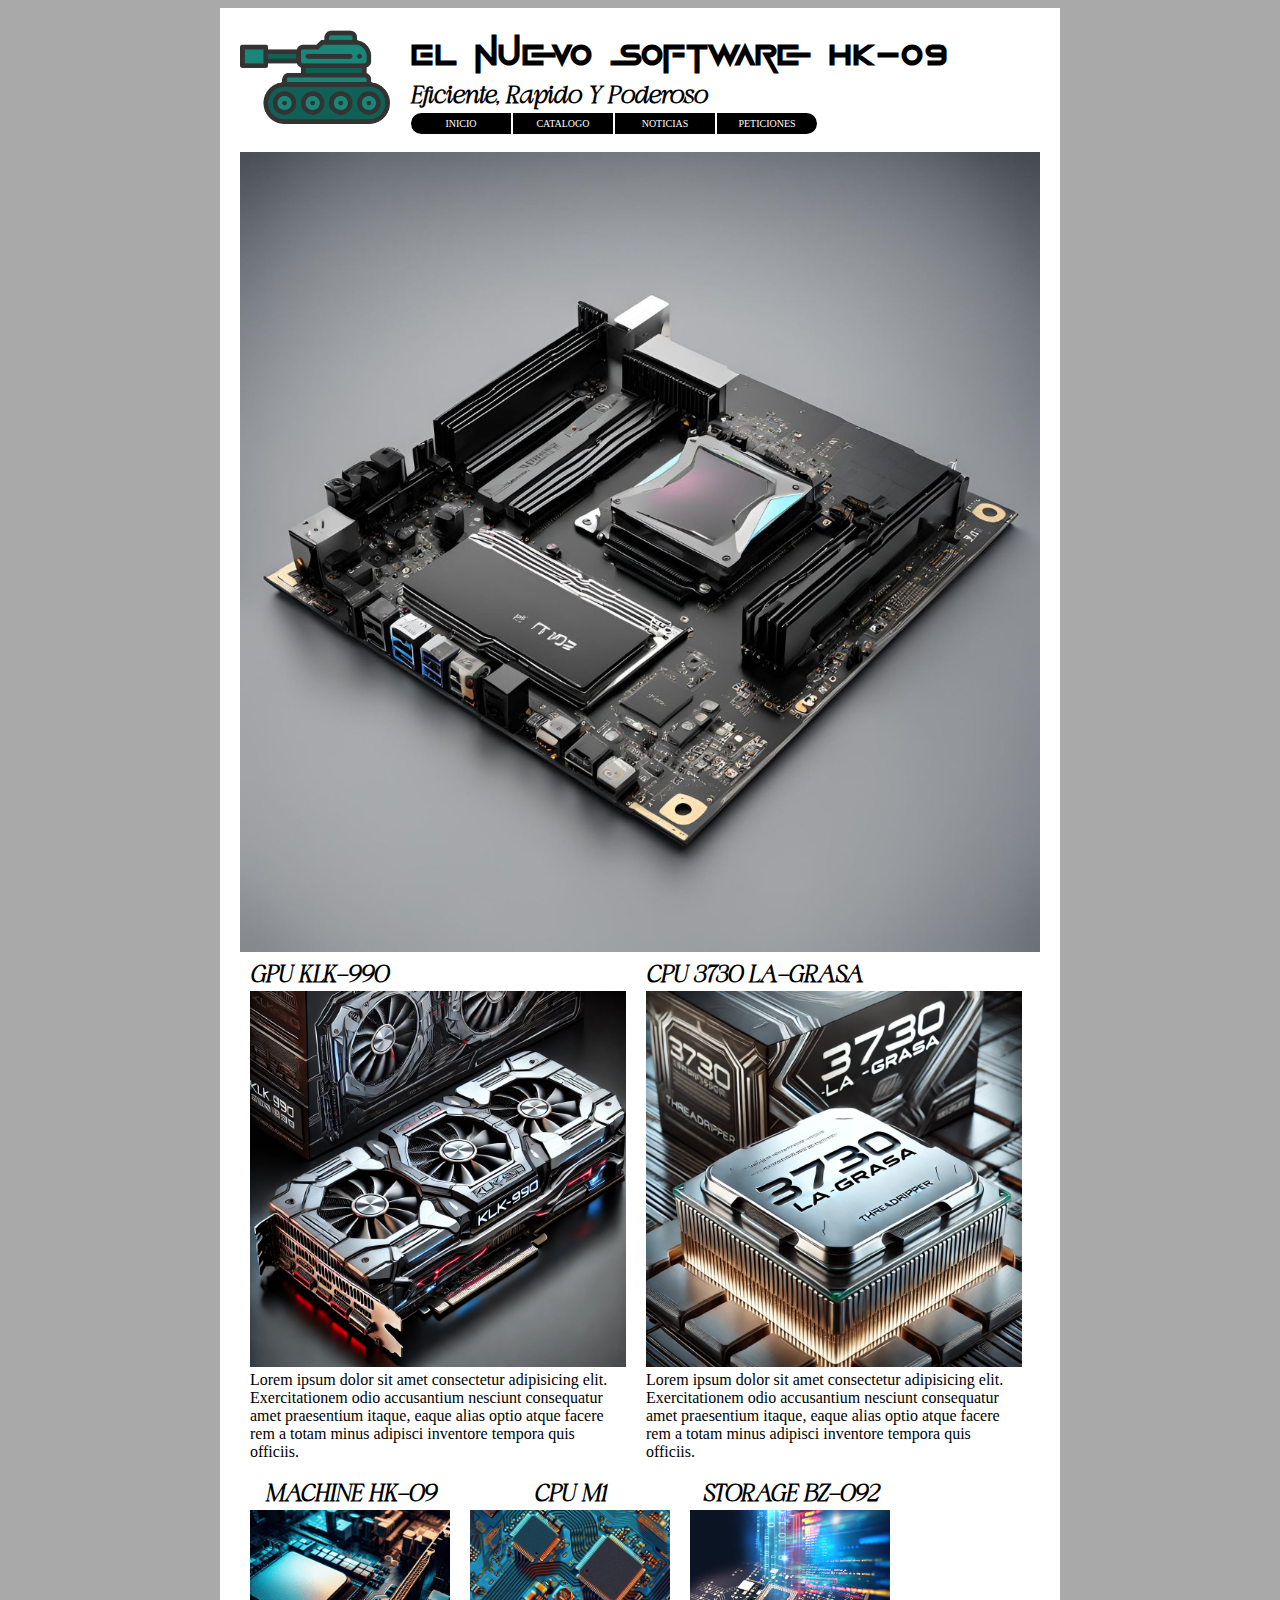
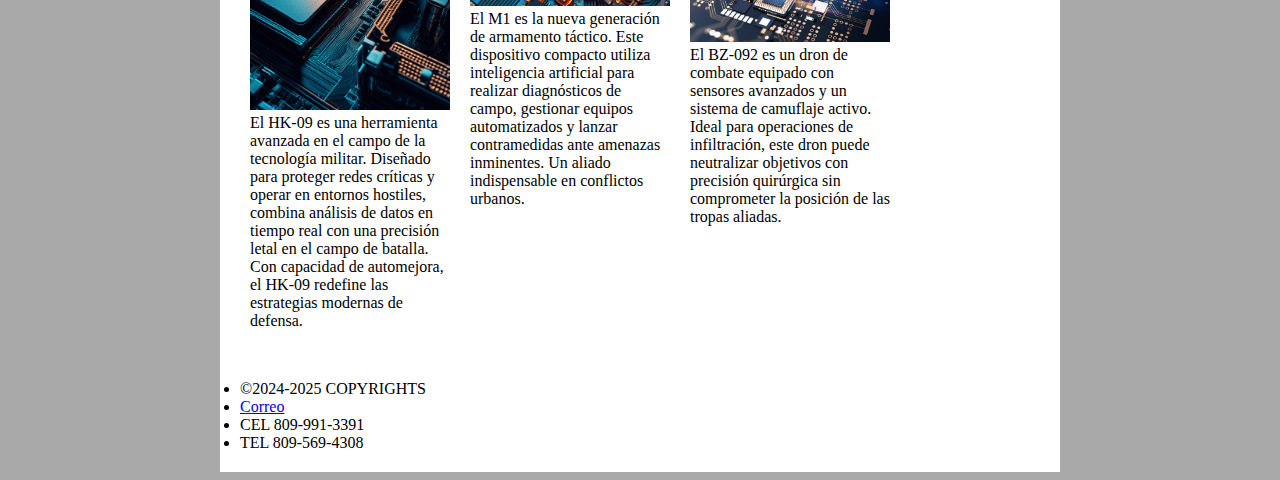
<file: PaginaGuerra.html>
<!DOCTYPE html>
<head>
    <title>Inicio</title>
    <link rel="stylesheet" type="text/css" href="Master/MasterGuerra.css">
    <script src="Master/JavaScript/codigo.js  "></script>
</head>
<body>
    <header>
        <img src="img/tanque.png" id="logo" style="width: 150px;">
        <h1>El nuevo Software HK-09</h1>
        <h2>Eficiente, Rapido Y Poderoso</h2>
        <nav>
            <ul>
             <li><a href="prueba3.html">Inicio</a></li>
             <li><a href="prueba3.html">Catalogo</a></li>
             <li><a href="prueba3.html">noticias</a></li>
             <li><a href="prueba3.html">Peticiones</a></li>
            </ul>
     </nav>
    </header>
    <main>
        <!--contenido principal-->
        <section id="carrousel">
            <div id="conteidoCarrousel">
                <div id="mascara">
                    <div class="diapositiva">
                        <img src="img/1.jpg">
                    </div>
                    <div class="diapositiva">
                        <img src="img/2.jpg">
                    </div>
                    <div class="diapositiva">
                        <img src="img/3.jpg">
                    </div>
                    <div class="diapositiva">
                        <img src="img/5.jpg">
                    </div>
                    <div class="diapositiva">
                        <img src="img/1.jpg">
                    </div>
                </div>
            </div>
        </section>
        <section id="highlight" class="clearfix">
            <article class="datos">
                <h2>GPU KLK-990</h2>
                <IMG src="img/klk-990.webp">
                <P>Lorem ipsum dolor sit amet consectetur adipisicing elit. Exercitationem odio accusantium nesciunt consequatur amet praesentium itaque, eaque alias optio atque facere rem a totam minus adipisci inventore tempora quis officiis.</P>
            </article>
            <article class="datos">
                <h2>CPU 3730 LA-GRASA</h2>
                <IMG src="img/3730-lagrasa.webp">
                <P>Lorem ipsum dolor sit amet consectetur adipisicing elit. Exercitationem odio accusantium nesciunt consequatur amet praesentium itaque, eaque alias optio atque facere rem a totam minus adipisci inventore tempora quis officiis.</P>
            </article>
            </section>
        <section id="contenido" class="clearfix">
            <article class="datos">
                <h2> MACHINE HK-09</h2>
                <img src="img/hardware-2.jpg">
                <p>El HK-09 es una herramienta avanzada en el campo de la tecnología militar. Diseñado para proteger redes críticas y operar en entornos hostiles, combina análisis de datos en tiempo real con una precisión letal en el campo de batalla. Con capacidad de automejora, el HK-09 redefine las estrategias modernas de defensa.</p>    
            </article>
            <article class="datos">
                <h2>CPU M1</h2>
                <img src="img/hardware-1.jpg">
                <p>El M1 es la nueva generación de armamento táctico. Este dispositivo compacto utiliza inteligencia artificial para realizar diagnósticos de campo, gestionar equipos automatizados y lanzar contramedidas ante amenazas inminentes. Un aliado indispensable en conflictos urbanos.</p>
            </article>
            <article class="datos">
                <h2> STORAGE BZ-092</h2>
                <img src="img/hardware-4.jpg">
                <p>El BZ-092 es un dron de combate equipado con sensores avanzados y un sistema de camuflaje activo. Ideal para operaciones de infiltración, este dron puede neutralizar objetivos con precisión quirúrgica sin comprometer la posición de las tropas aliadas.</p>
            </article>
            
    </main>
    <footer><ul>
        <li>©2024-2025 COPYRIGHTS</li>
        <li><a href="mailto:danielcuestav@hotmail.com">Correo</a></li>
        <li>CEL 809-991-3391</li>
        <li>TEL 809-569-4308</li>
    </ul>
        
    </footer>
</body>
</html>
</file>
<file: Master/MasterGuerra.css>
/*Opciones globales*/
@font-face {
    font-family: titulo;
    src: url("Fuentes/GameOfSquids.otf");
}
@font-face {
    font-family: subTitulo;
    src: url(Fuentes/SwilyBright-Italic.otf);
}
.clearfix{
    overflow: auto;
  }
main,header,footer{
    width: 800px;
    margin: auto;
    background: white;
    margin-top: 0px;
    margin-bottom: 0px;
    padding: 20px;
}

h1,h2,h3,h4,h5,h6,p,ul,li{
    margin: 0px;
    padding: 0px;
}


/*Fuentes*/
/*Heading*/
#logo{
    float: left ;
    margin-right: 20px;
}
h1{font-family: titulo;}
h2{font-family: subTitulo;}




/*Menu*/
nav ul li a{
    text-decoration: none;
    color: inherit;
    
}
nav ul{
    padding: 0px;
    margin: 0px;
}
nav ul li{
    padding: 5px;
    margin: 1px;
    list-style-type: none;
    float: left;
    background: black;
    color:white;
    text-transform: uppercase;
    width: 90px;
    font-size: 10px;
    text-align: center;
    transition: all 500ms;
}
nav ul li:first-child{
border-radius: 15px 0 0 15px;
}
nav ul li:last-child{
border-radius: 0px 15px 15px 0px;
}
nav ul li:hover{
    background-color:white;
    color: black;
}

/*Body*/
body{
    background: darkgray;
}





/*footer*/

/*sobrante*/

/*----------CARROUSEL-----*/
#carrousel #conteidoCarrousel .diapositiva img{
width: 100%;

}
#carrousel #conteidoCarrousel .diapositiva {
    width: 800px;
    height: 800px;
    float: left;
    

}
#conteidoCarrousel{
    width: 800px;
    height: 800px;
    overflow: hidden;
}
#mascara{
    width: 4200px;
    height: 800px;
    animation:mueve 10000ms;
    animation-iteration-count: infinite;
    position: relative;
}
@keyframes mueve {
    0%{left: 0px;}
    20%{left: 0px;}
    25%{left: -800px;}
    45%{left: -800px;}
    50%{left: -1600px;}
    70%{left: -1600px;}
    75%{left: -2400px;}
    95%{left: -2400px;}
    100%{left: -3200px;}

}
/*-------------------contenido-----------------*/
#contenido article{
width: 25%;
float: left;
}

#contenido article img{
    width: 100%;
    
}
#contenido .datos{
    padding: 10px;

}
#contenido .datos h2{
    text-align: center;
}

#highlight article{
    width: 47%;
    float: left;
    }
    
    #highlight article img{
        width: 100%
        
    }
    #highlight .datos{
        padding: 10px;
    
    }
</file>
